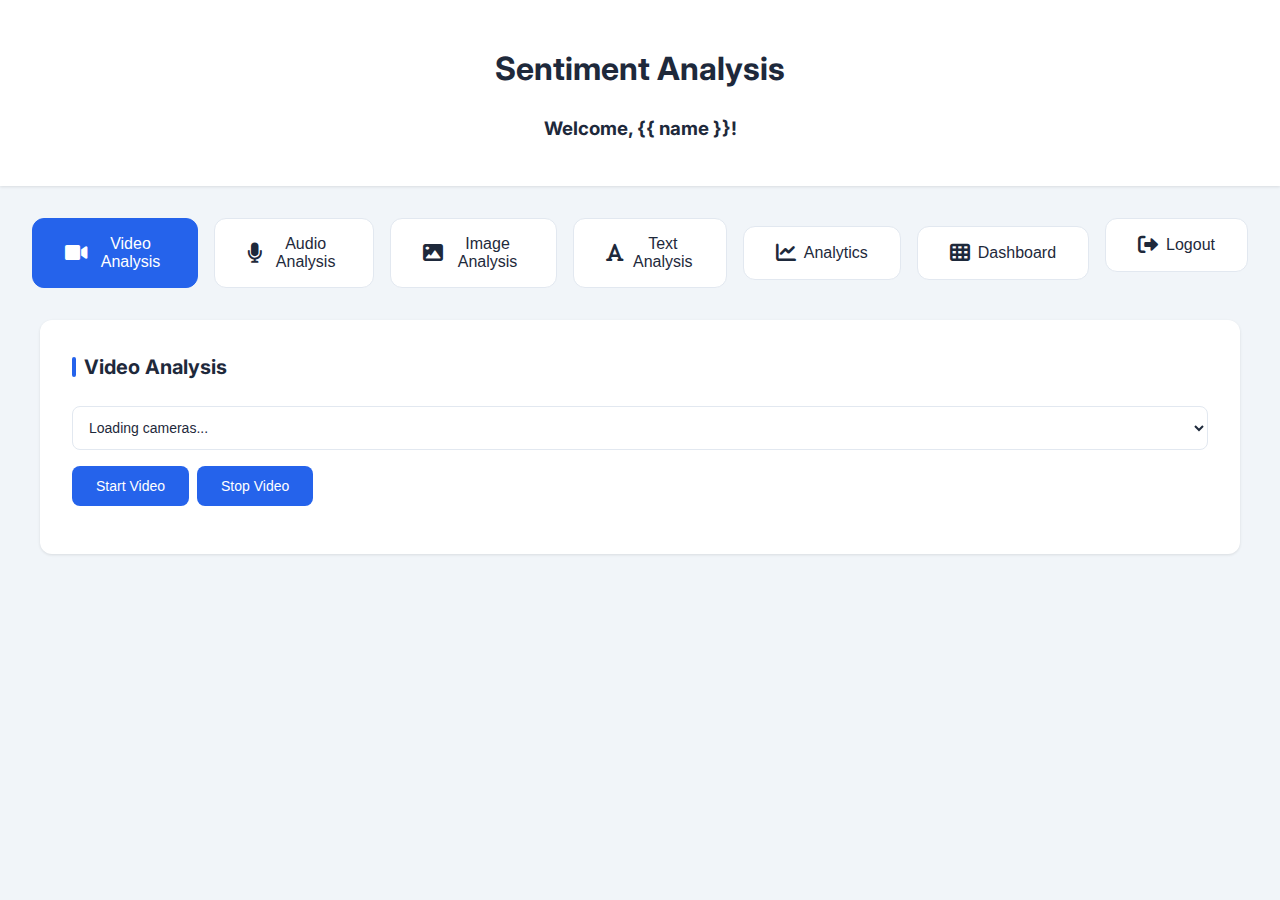
<file: app/templates/index.html>
<!DOCTYPE html>
<html>
<head>
    <title>Emotion Analysis Dashboard</title>
    <link href="https://fonts.googleapis.com/css2?family=Inter:wght@400;500;600&display=swap" rel="stylesheet">
    <style>
        .text-input-container {
            display: flex;
            flex-direction: column;
            align-items: flex-start;
        }
        #textInput {
            width: 100%;
            margin-bottom: 10px;
            padding: 10px;
            resize: vertical;
        }
        button {
            padding: 10px 20px;
            cursor: pointer;
            align-self: center;
        }

        :root {
            --primary-color: #2563eb;
            --success-color: #16a34a;
            --error-color: #dc2626;
            --background-color: #f1f5f9;
            --card-background: #ffffff;
            --text-primary: #1e293b;
            --text-secondary: #64748b;
            --border-color: #e2e8f0;
            --hover-color: #1d4ed8;
        }

        body {
            font-family: 'Inter', sans-serif;
            margin: 0;
            padding: 0;
            background-color: var(--background-color);
            color: var(--text-primary);
            line-height: 1.5;
        }

        .header {
            background: var(--card-background);
            padding: 1.5rem;
            box-shadow: 0 1px 3px rgba(0,0,0,0.1);
            text-align: center;
            margin-bottom: 2rem;
        }

        .analysis-buttons {
            display: flex;
            justify-content: center;
            gap: 1rem;
            margin-bottom: 2rem;
            padding: 0 2rem;
        }

        .analysis-button {
            background: var(--card-background);
            border: 1px solid var(--border-color);
            padding: 1rem 2rem;
            border-radius: 12px;
            cursor: pointer;
            transition: all 0.2s;
            font-size: 1rem;
            font-weight: 500;
            color: var(--text-primary);
            display: flex;
            align-items: center;
            gap: 0.5rem;
        }

        .analysis-button:hover {
            transform: translateY(-2px);
            border-color: var(--primary-color);
            color: var(--primary-color);
        }

        .analysis-button.active {
            background: var(--primary-color);
            color: white;
            border-color: var(--primary-color);
        }

        .analysis-button i {
            font-size: 1.25rem;
        }

        .container {
            max-width: 1200px;
            margin: 0 auto;
            padding: 0 2rem;
        }

        .section {
            display: none;
            background: var(--card-background);
            border-radius: 12px;
            padding: 2rem;
            box-shadow: 0 1px 3px rgba(0,0,0,0.1);
            margin-bottom: 2rem;
            animation: fadeIn 0.3s ease-in-out;
        }

        .section.active {
            display: block;
        }

        @keyframes fadeIn {
            from { opacity: 0; transform: translateY(10px); }
            to { opacity: 1; transform: translateY(0); }
        }

        h2 {
            margin: 0 0 1.5rem 0;
            font-size: 1.25rem;
            color: var(--text-primary);
            display: flex;
            align-items: center;
            gap: 0.5rem;
        }

        h2::before {
            content: '';
            display: inline-block;
            width: 4px;
            height: 1.25rem;
            background: var(--primary-color);
            border-radius: 2px;
        }

        select, input[type="file"] {
            width: 100%;
            padding: 0.75rem;
            border: 1px solid var(--border-color);
            border-radius: 8px;
            margin-bottom: 1rem;
            font-size: 0.875rem;
            color: var(--text-primary);
            background: var(--card-background);
        }

        select:focus, input[type="file"]:focus {
            outline: 2px solid var(--primary-color);
            outline-offset: 2px;
        }

        button {
            background: var(--primary-color);
            color: white;
            border: none;
            padding: 0.75rem 1.5rem;
            border-radius: 8px;
            font-weight: 500;
            cursor: pointer;
            transition: background-color 0.2s;
            font-size: 0.875rem;
        }

        button:hover {
            background: var(--hover-color);
        }

        button:disabled {
            background: var(--text-secondary);
            cursor: not-allowed;
        }

        #videoFeed {
            width: 100%;
            border-radius: 8px;
            margin-top: 1rem;
            background: var(--background-color);
        }

        .emotion-card {
            background: var(--card-background);
            border-radius: 8px;
            padding: 1.5rem;
            margin-top: 1rem;
            border: 1px solid var(--border-color);
        }

        .dominant-emotion {
            margin-bottom: 1.5rem;
            padding-bottom: 1rem;
            border-bottom: 1px solid var(--border-color);
        }

        .emotion-bar-container {
            margin: 0.75rem 0;
        }

        .emotion-label {
            display: flex;
            justify-content: space-between;
            margin-bottom: 0.5rem;
            font-size: 0.875rem;
            color: var(--text-secondary);
        }

        .emotion-bar {
            height: 8px;
            background: var(--background-color);
            border-radius: 4px;
            overflow: hidden;
        }

        .emotion-bar-fill {
            background: var(--primary-color);
            height: 100%;
            transition: width 0.3s ease;
            border-radius: 4px;
        }

        .error-message {
            background: #fef2f2;
            border: 1px solid #fee2e2;
            color: var(--error-color);
            padding: 1rem;
            border-radius: 8px;
            margin-top: 1rem;
            font-size: 0.875rem;
        }

        .error-message ul {
            margin: 0.5rem 0 0 0;
            padding-left: 1.5rem;
        }

        .button-group {
            display: flex;
            gap: 0.5rem;
            margin-bottom: 1rem;
        }

        .results-container {
            margin-top: 1rem;
            background: var(--background-color);
            border-radius: 8px;
            padding: 1rem;
        }

        @media (max-width: 768px) {
            .container {
                grid-template-columns: 1fr;
                padding: 1rem;
            }

            .section {
                padding: 1rem;
            }

            .button-group {
                flex-direction: column;
            }

            button {
                width: 100%;
            }
        }

        .recording-indicator {
            margin-top: 1rem;
            padding: 0.5rem 1rem;
            background: #fee2e2;
            border-radius: 8px;
            display: flex;
            align-items: center;
            gap: 0.5rem;
            color: #dc2626;
            font-weight: 500;
        }

        .recording-dot {
            width: 10px;
            height: 10px;
            background: #dc2626;
            border-radius: 50%;
            animation: pulse 1s infinite;
        }

        @keyframes pulse {
            0% { opacity: 1; }
            50% { opacity: 0.5; }
            100% { opacity: 1; }
        }

        .control-button,
        .file-upload label.control-button {
            width: 160px;
            height: 45px;
            padding: 0;
            display: flex;
            align-items: center;
            justify-content: center;
            background: var(--primary-color);
            color: white;
            border: none;
            border-radius: 8px;
            font-weight: 500;
            cursor: pointer;
            transition: all 0.2s;
            font-size: 0.875rem;
            text-align: center;
            margin: 0;
        }

        .control-button:hover,
        .file-upload label.control-button:hover {
            background: var(--hover-color);
            transform: translateY(-1px);
        }

        .control-button.recording {
            background: var(--error-color);
        }

        .file-input {
            display: none;
        }

        .file-upload {
            display: flex;
            align-items: center;
        }

        .file-name {
            color: var(--text-secondary);
            font-size: 0.875rem;
            margin-left: 0.5rem;
        }

        .audio-controls {
            display: flex;
            gap: 1rem;
            align-items: center;
            margin-bottom: 1rem;
        }

        .loading {
            padding: 1rem;
            text-align: center;
            color: var(--text-secondary);
        }

        .error-message {
            padding: 1rem;
            color: var(--error-color);
            background-color: #fee2e2;
            border-radius: 8px;
            margin: 1rem 0;

        
        }
    </style>
    <link rel="stylesheet" href="https://cdnjs.cloudflare.com/ajax/libs/font-awesome/6.0.0/css/all.min.css">
</head>
<body>
    <div class="header">
        <h1>Sentiment Analysis</h1>
        <h3 class="h4">Welcome, {{ name }}!</h3>
    </div>

    <div class="analysis-buttons">
        <button class="analysis-button" onclick="showSection('video-section')">
            <i class="fas fa-video"></i>
            Video Analysis
        </button>
        <button class="analysis-button" onclick="showSection('audio-section')">
            <i class="fas fa-microphone"></i>
            Audio Analysis
        </button>
        <button class="analysis-button" onclick="showSection('image-section')">
            <i class="fas fa-image"></i>
            Image Analysis
        </button>
        <button class="analysis-button" onclick="showSection('text-section')">
            <i class="fas fa-font"></i>
            Text Analysis
        </button>
        <button class="analysis-button" onclick="window.location.href='/analytics';">
            <i class="fas fa-chart-line"></i>
            Analytics
        </button>        
        <button class="analysis-button" onclick="window.location.href='/dashboard';">
            <i class="fas fa-th"></i>
            Dashboard
        </button>        
        <form action="/logout" method="POST">
            <button type="submit" class="analysis-button">
                <i class="fas fa-sign-out-alt"></i>
                Logout
            </button>
        </form>
        
    </div>

    <div class="container">
        <!-- Video Analysis Section -->
        <div id="video-section" class="section">
            <h2>Video Analysis</h2>
            <select id="cameraSelect">
                <option value="">Loading cameras...</option>
            </select>
            <div class="button-group">
                <button onclick="startVideo(); toggleRecording()">Start Video</button>
                <button onclick="stopVideo(); toggleRecording()">Stop Video</button>
            </div>
            
            <img id="videoFeed" style="display: none;">
        </div>

        <!-- Audio Analysis Section -->
        <div id="audio-section" class="section">
            <h2>Audio Analysis</h2>
            <select id="microphoneSelect">
                <option value="">Loading microphones...</option>
            </select>
            <div class="audio-controls">
                <button id="recordingButton" class="control-button">Start Recording</button>
                <div class="file-upload">
                    <input type="file" id="audioFileInput" accept="audio/*" class="file-input">
                    <label for="audioFileInput" class="control-button">Choose Audio File</label>
                    <span id="fileName" class="file-name"></span>
                </div>
            </div>
            <div id="recordingStatus" style="display: none;">
                <div class="recording-indicator">
                    <span class="recording-dot"></span>
                    Recording: <span id="recordingTimer">00:00</span>
                </div>
            </div>
            <div id="audioResults" class="results-container"></div>
        </div>

        <!-- Image Analysis Section -->
        <div id="image-section" class="section">
            <h2>Image Analysis</h2>
            <input type="file" id="imageInput" accept="image/*">
            <button onclick="analyzeImage()">Analyze Image</button>
            <div id="imageResults" class="results-container">
                <div id="emotionCards"></div>
            </div>
        </div>

        <!-- Text Analysis Section -->
        <div id="text-section" class="section">
            <h2>Text Analysis</h2>
            <div class="text-input-container">
                <textarea id="textInput" rows="6" placeholder="Enter text for analysis..."></textarea>
                <button onclick="analyzeText()">Analyze Text</button>
            </div>
            <div id="textResults" class="results-container">
                <div id="textEmotionCards"></div>
            </div>
        </div>

    <script>
        function showSection(sectionId) {
            // Hide all sections
            document.querySelectorAll('.section').forEach(section => {
                section.classList.remove('active');
            });
            
            // Remove active class from all buttons
            document.querySelectorAll('.analysis-button').forEach(button => {
                button.classList.remove('active');
            });
            
            // Show selected section
            document.getElementById(sectionId).classList.add('active');
            
            // Add active class to clicked button
            const button = Array.from(document.querySelectorAll('.analysis-button'))
                .find(btn => btn.textContent.toLowerCase().includes(sectionId.split('-')[0]));
            if (button) button.classList.add('active');
        }

        // Show video section by default
        document.addEventListener('DOMContentLoaded', () => {
            showSection('video-section');
        });
    </script>

    <!-- Keep your existing JavaScript -->
    <script>
        // Your existing JavaScript code here
    </script>

    <!-- Add this right before the closing </body> tag -->
    <script>
        // Device loading functions
        async function loadDevices() {
            try {
                const devices = await navigator.mediaDevices.enumerateDevices();
                
                // Load cameras
                const cameras = devices.filter(device => device.kind === 'videoinput');
                const cameraSelect = document.getElementById('cameraSelect');
                cameraSelect.innerHTML = cameras.length 
                    ? cameras.map((camera, idx) => 
                        `<option value="${idx}">${camera.label || `Camera ${idx + 1}`}</option>`).join('')
                    : '<option value="">No cameras found</option>';

                // Load microphones
                const microphones = devices.filter(device => device.kind === 'audioinput');
                const micSelect = document.getElementById('microphoneSelect');
                micSelect.innerHTML = microphones.length
                    ? microphones.map((mic, idx) => 
                        `<option value="${idx}">${mic.label || `Microphone ${idx + 1}`}</option>`).join('')
                    : '<option value="">No microphones found</option>';
            } catch (error) {
                console.error('Error loading devices:', error);
            }
        }

        // Request permissions and load devices
        async function initialize() {
            try {
                // Request camera and microphone permissions
                await navigator.mediaDevices.getUserMedia({ video: true, audio: true });
                await loadDevices();
            } catch (error) {
                console.error('Error initializing:', error);
            }
        }

        // Video functions
        async function startVideo() {
            const cameraId = document.getElementById('cameraSelect').value;
            const videoFeed = document.getElementById('videoFeed');
            
            try {
                const response = await fetch('/start_video', {
                    method: 'POST',
                    headers: {
                        'Content-Type': 'application/json',
                    },
                    body: JSON.stringify({ camera_id: cameraId })
                });
                
                const data = await response.json();
                if (data.stream_url) {
                    videoFeed.src = data.stream_url;
                    videoFeed.style.display = 'block';
                }
            } catch (error) {
                console.error('Error starting video:', error);
            }
        }

        function stopVideo() {
            const videoFeed = document.getElementById('videoFeed');
            videoFeed.src = '';
            videoFeed.style.display = 'none';
            
            fetch('/stop_video', { method: 'POST' })
                .catch(error => console.error('Error stopping video:', error));
        }

        // Image analysis functions
        function analyzeImage() {
            const fileInput = document.getElementById('imageInput');
            const file = fileInput.files[0];
            if (!file) {
                alert('Please select an image file');
                return;
            }

            const formData = new FormData();
            formData.append('image', file);

            fetch('/analyze_image', {
                method: 'POST',
                body: formData
            })
            .then(response => response.json())
            .then(data => {
                const emotionCards = document.getElementById('emotionCards');
                if (data.results && data.results.length > 0) {
                    emotionCards.innerHTML = data.results.map(result => `
                        <div class="emotion-card">
                            <div class="dominant-emotion">
                                <h4>Primary Emotion</h4>
                                <div class="emotion-bar-container">
                                    <div class="emotion-label">
                                        <span>${result.dominant_emotion.name}</span>
                                        <span>${result.dominant_emotion.confidence}%</span>
                                    </div>
                                    <div class="emotion-bar">
                                        <div class="emotion-bar-fill" style="width: ${result.dominant_emotion.confidence}%"></div>
                                    </div>
                                </div>
                            </div>
                            ${result.other_emotions.length ? `
                                <div class="other-emotions">
                                    <h4>Other Emotions</h4>
                                    ${result.other_emotions.map(emotion => `
                                        <div class="emotion-bar-container">
                                            <div class="emotion-label">
                                                <span>${emotion.name}</span>
                                                <span>${emotion.confidence}%</span>
                                            </div>
                                            <div class="emotion-bar">
                                                <div class="emotion-bar-fill" style="width: ${emotion.confidence}%"></div>
                                            </div>
                                        </div>
                                    `).join('')}
                                </div>
                            ` : ''}
                        </div>
                    `).join('');
                } else {
                    emotionCards.innerHTML = `
                        <div class="error-message">
                            <p>${data.message || 'No emotions detected'}</p>
                            ${data.suggestions ? `
                                <ul>
                                    ${data.suggestions.map(suggestion => `<li>${suggestion}</li>`).join('')}
                                </ul>
                            ` : ''}
                        </div>
                    `;
                }
            })
            .catch(error => {
                console.error('Error:', error);
                document.getElementById('emotionCards').innerHTML = 
                    '<div class="error-message">Error analyzing image</div>';
            });
        }

        // Add these variables at the top of your script section
        let mediaRecorder = null;
        let videoChunks = [];
        let recordingTimer = null;
        let recordingStartTime = null;
        let isRecording = false;

        async function toggleRecording() {
            const recordButton = document.getElementById('recordingButton');
            
            if (!isRecording) {
                // Start Recording
                try {
                    const stream = await navigator.mediaDevices.getUserMedia({
                        video: true,
                        audio: true,
                    });
                    console.log("a"); 
                    mediaRecorder = new MediaRecorder(stream);
                    videoChunks = [];
                    console.log("b"); 
                    mediaRecorder.ondataavailable = (event) => {
                        if (event.data.size > 0) {
                            videoChunks.push(event.data);
                        }
                    };
                    console.log("c"); 
                    mediaRecorder.start(1000);

                    // Start the timer
                    recordingStartTime = Date.now();
                    const timerDisplay = document.getElementById('recordingTimer');
                    const recordingStatus = document.getElementById('recordingStatus');
                    
                    recordingStatus.style.display = 'block';
                    recordingTimer = setInterval(() => {
                        const elapsed = Date.now() - recordingStartTime;
                        const seconds = Math.floor((elapsed / 1000) % 60).toString().padStart(2, '0');
                        const minutes = Math.floor((elapsed / 1000 / 60)).toString().padStart(2, '0');
                        timerDisplay.textContent = `${minutes}:${seconds}`;
                    }, 1000);

                    // Update UI
                    recordButton.textContent = 'Stop Recording';
                    recordButton.classList.add('recording');
                    isRecording = true;

                } catch (error) {
                    console.error('Detailed recording error:', error);
                    alert('Error starting recording: ' + error.message);
                }
            } else {
                // Stop Recording
                try {
                    mediaRecorder.stop();
                    
                    // Stop the timer
                    if (recordingTimer) {
                        clearInterval(recordingTimer);
                        recordingTimer = null;
                    }
                    
                    // Hide recording status
                    document.getElementById('recordingStatus').style.display = 'none';

                    // Process the recording
                    await new Promise(resolve => {
                        mediaRecorder.onstop = async () => {
                            const videoBlob = new Blob(videoChunks, { type: 'video/mp4' });
                            const formData = new FormData();
                            formData.append('video', videoBlob, 'recorded_video.mp4');
                            
                            try {
                                const response = await fetch('/upload_video', {
                                    method: 'POST',
                                    body: formData
                                });

                                const data = await response.json();
                                if (data.status === 'success') {
                                    alert('Video uploaded successfully!');
                                } else {
                                    alert('Error uploading video: ' + data.error);
                                }

                            } catch (error) {
                                console.error('Error uploading video:', error);
                                alert('Error uploading video');
                            }
                            
                            resolve();
                        };
                    });

                    // Clean up
                    mediaRecorder.stream.getTracks().forEach(track => track.stop());
                    mediaRecorder = null;
                    videoChunks = [];

                    // Update UI
                    recordButton.textContent = 'Start Recording';
                    recordButton.classList.remove('recording');
                    isRecording = false;

                } catch (error) {
                    console.error('Error stopping recording:', error);
                    alert('Error stopping recording.');
                }
            }
        }


        // Add event listener to the button
        document.getElementById('recordingButton').addEventListener('click', toggleRecording);

        // Initialize when page loads
        document.addEventListener('DOMContentLoaded', initialize);

        // Add this after your existing toggleRecording function
        document.getElementById('audioFileInput').addEventListener('change', async function(event) {
            const file = event.target.files[0];
            const fileNameDisplay = document.getElementById('fileName');
            const audioResults = document.getElementById('audioResults');
            
            if (file) {
                try {
                    // Clear previous results
                    while (audioResults.firstChild) {
                        audioResults.removeChild(audioResults.firstChild);
                    }
                    
                    fileNameDisplay.textContent = file.name;
                    
                    const formData = new FormData();
                    formData.append('audio', file);
                    
                    // Show loading state
                    audioResults.innerHTML = '<div class="loading">Analyzing audio...</div>';
                    
                    const response = await fetch('/analyze_audio_file', {
                        method: 'POST',
                        body: formData
                    });
                    
                    // Clear loading state
                    audioResults.innerHTML = '';
                    
                    const data = await response.json();
                    
                    if (data.error) {
                        audioResults.innerHTML = `
                            <div class="error-message">
                                ${data.error}
                            </div>
                        `;
                        return;
                    }
                    
                    if (data.dominant_emotion && data.all_emotions) {
                        audioResults.innerHTML = `
                            <div class="emotion-card">
                                <div class="analysis-info">
                                    <span class="file-badge">Uploaded File: ${file.name}</span>
                                    <span class="timestamp">Analyzed at: ${new Date().toLocaleTimeString()}</span>
                                </div>
                                <div class="dominant-emotion">
                                    <h4>Primary Emotion</h4>
                                    <div class="emotion-bar-container">
                                        <div class="emotion-label">
                                            <span>${data.dominant_emotion.emotion}</span>
                                            <span>${data.dominant_emotion.confidence}%</span>
                                        </div>
                                        <div class="emotion-bar">
                                            <div class="emotion-bar-fill" style="width: ${data.dominant_emotion.confidence}%"></div>
                                        </div>
                                    </div>
                                </div>
                                <div class="other-emotions">
                                    <h4>Other Emotions</h4>
                                    ${Object.entries(data.all_emotions)
                                        .filter(([emotion, confidence]) => 
                                            emotion !== data.dominant_emotion.emotion && confidence > 10)
                                        .sort((a, b) => b[1] - a[1])
                                        .map(([emotion, confidence]) => `
                                            <div class="emotion-bar-container">
                                                <div class="emotion-label">
                                                    <span>${emotion}</span>
                                                    <span>${confidence.toFixed(1)}%</span>
                                                </div>
                                                <div class="emotion-bar">
                                                    <div class="emotion-bar-fill" style="width: ${confidence}%"></div>
                                                </div>
                                            </div>
                                        `).join('')}
                                </div>
                            </div>
                        `;
                    } else {
                        audioResults.innerHTML = `
                            <div class="error-message">
                                No emotion detected in the uploaded file
                            </div>
                        `;
                    }
                } catch (error) {
                    console.error('Error analyzing audio file:', error);
                    audioResults.innerHTML = `
                        <div class="error-message">
                            Error analyzing audio file: ${error.message}
                        </div>
                    `;
                } finally {
                    // Reset file input and filename display
                    event.target.value = '';
                    fileNameDisplay.textContent = '';
                }
            }
        });
    </script>
</body>
</html>
</file>
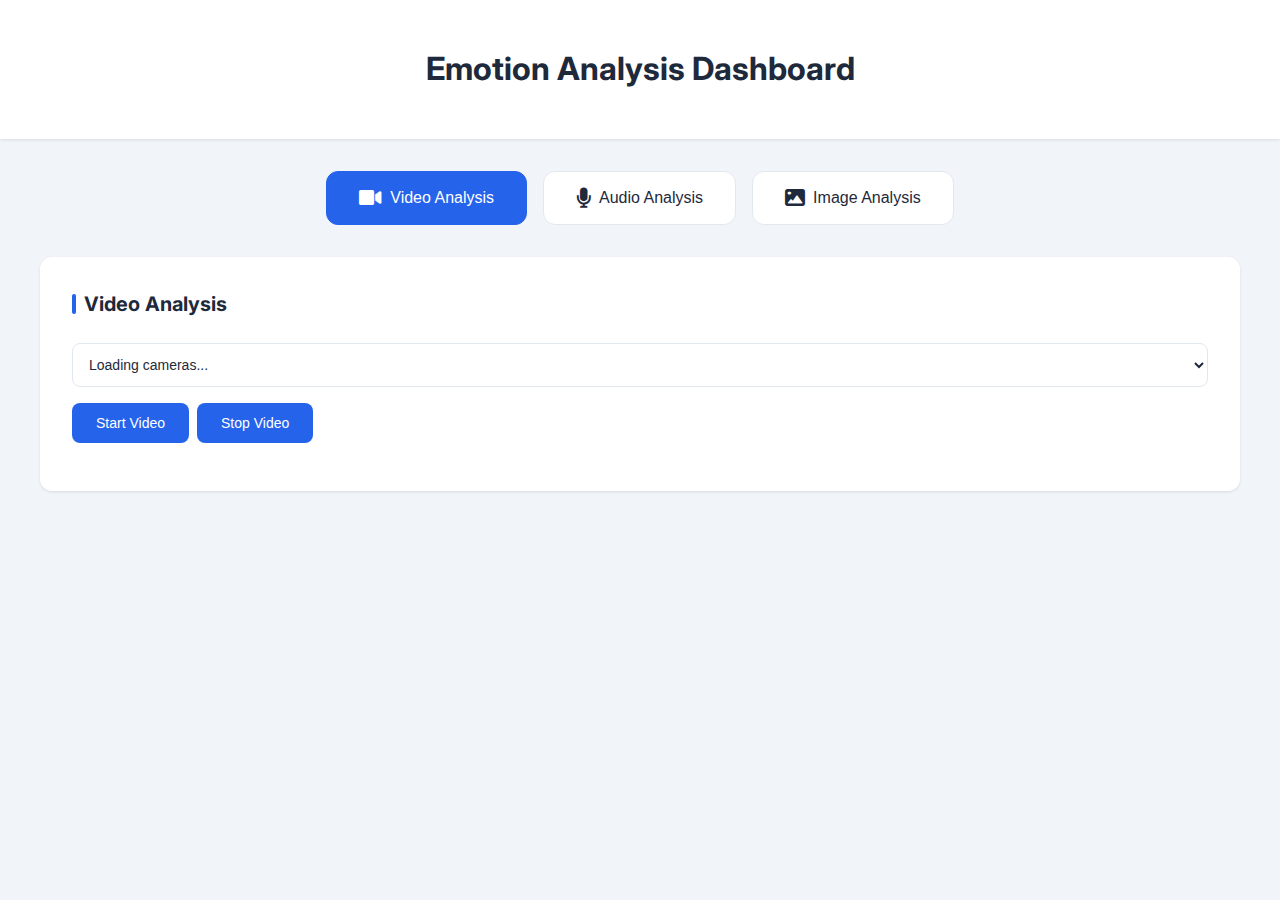
<file: seb_app/templates/index.html>
<!DOCTYPE html>
<html>
<head>
    <title>Emotion Analysis Dashboard</title>
    <link href="https://fonts.googleapis.com/css2?family=Inter:wght@400;500;600&display=swap" rel="stylesheet">
    <style>
        :root {
            --primary-color: #2563eb;
            --success-color: #16a34a;
            --error-color: #dc2626;
            --background-color: #f1f5f9;
            --card-background: #ffffff;
            --text-primary: #1e293b;
            --text-secondary: #64748b;
            --border-color: #e2e8f0;
            --hover-color: #1d4ed8;
        }

        body {
            font-family: 'Inter', sans-serif;
            margin: 0;
            padding: 0;
            background-color: var(--background-color);
            color: var(--text-primary);
            line-height: 1.5;
        }

        .header {
            background: var(--card-background);
            padding: 1.5rem;
            box-shadow: 0 1px 3px rgba(0,0,0,0.1);
            text-align: center;
            margin-bottom: 2rem;
        }

        .analysis-buttons {
            display: flex;
            justify-content: center;
            gap: 1rem;
            margin-bottom: 2rem;
            padding: 0 2rem;
        }

        .analysis-button {
            background: var(--card-background);
            border: 1px solid var(--border-color);
            padding: 1rem 2rem;
            border-radius: 12px;
            cursor: pointer;
            transition: all 0.2s;
            font-size: 1rem;
            font-weight: 500;
            color: var(--text-primary);
            display: flex;
            align-items: center;
            gap: 0.5rem;
        }

        .analysis-button:hover {
            transform: translateY(-2px);
            border-color: var(--primary-color);
            color: var(--primary-color);
        }

        .analysis-button.active {
            background: var(--primary-color);
            color: white;
            border-color: var(--primary-color);
        }

        .analysis-button i {
            font-size: 1.25rem;
        }

        .container {
            max-width: 1200px;
            margin: 0 auto;
            padding: 0 2rem;
        }

        .section {
            display: none;
            background: var(--card-background);
            border-radius: 12px;
            padding: 2rem;
            box-shadow: 0 1px 3px rgba(0,0,0,0.1);
            margin-bottom: 2rem;
            animation: fadeIn 0.3s ease-in-out;
        }

        .section.active {
            display: block;
        }

        @keyframes fadeIn {
            from { opacity: 0; transform: translateY(10px); }
            to { opacity: 1; transform: translateY(0); }
        }

        h2 {
            margin: 0 0 1.5rem 0;
            font-size: 1.25rem;
            color: var(--text-primary);
            display: flex;
            align-items: center;
            gap: 0.5rem;
        }

        h2::before {
            content: '';
            display: inline-block;
            width: 4px;
            height: 1.25rem;
            background: var(--primary-color);
            border-radius: 2px;
        }

        select, input[type="file"] {
            width: 100%;
            padding: 0.75rem;
            border: 1px solid var(--border-color);
            border-radius: 8px;
            margin-bottom: 1rem;
            font-size: 0.875rem;
            color: var(--text-primary);
            background: var(--card-background);
        }

        select:focus, input[type="file"]:focus {
            outline: 2px solid var(--primary-color);
            outline-offset: 2px;
        }

        button {
            background: var(--primary-color);
            color: white;
            border: none;
            padding: 0.75rem 1.5rem;
            border-radius: 8px;
            font-weight: 500;
            cursor: pointer;
            transition: background-color 0.2s;
            font-size: 0.875rem;
        }

        button:hover {
            background: var(--hover-color);
        }

        button:disabled {
            background: var(--text-secondary);
            cursor: not-allowed;
        }

        #videoFeed {
            width: 100%;
            border-radius: 8px;
            margin-top: 1rem;
            background: var(--background-color);
        }

        .emotion-card {
            background: var(--card-background);
            border-radius: 8px;
            padding: 1.5rem;
            margin-top: 1rem;
            border: 1px solid var(--border-color);
        }

        .dominant-emotion {
            margin-bottom: 1.5rem;
            padding-bottom: 1rem;
            border-bottom: 1px solid var(--border-color);
        }

        .emotion-bar-container {
            margin: 0.75rem 0;
        }

        .emotion-label {
            display: flex;
            justify-content: space-between;
            margin-bottom: 0.5rem;
            font-size: 0.875rem;
            color: var(--text-secondary);
        }

        .emotion-bar {
            height: 8px;
            background: var(--background-color);
            border-radius: 4px;
            overflow: hidden;
        }

        .emotion-bar-fill {
            background: var(--primary-color);
            height: 100%;
            transition: width 0.3s ease;
            border-radius: 4px;
        }

        .error-message {
            background: #fef2f2;
            border: 1px solid #fee2e2;
            color: var(--error-color);
            padding: 1rem;
            border-radius: 8px;
            margin-top: 1rem;
            font-size: 0.875rem;
        }

        .error-message ul {
            margin: 0.5rem 0 0 0;
            padding-left: 1.5rem;
        }

        .button-group {
            display: flex;
            gap: 0.5rem;
            margin-bottom: 1rem;
        }

        .results-container {
            margin-top: 1rem;
            background: var(--background-color);
            border-radius: 8px;
            padding: 1rem;
        }

        @media (max-width: 768px) {
            .container {
                grid-template-columns: 1fr;
                padding: 1rem;
            }

            .section {
                padding: 1rem;
            }

            .button-group {
                flex-direction: column;
            }

            button {
                width: 100%;
            }
        }

        .recording-indicator {
            margin-top: 1rem;
            padding: 0.5rem 1rem;
            background: #fee2e2;
            border-radius: 8px;
            display: flex;
            align-items: center;
            gap: 0.5rem;
            color: #dc2626;
            font-weight: 500;
        }

        .recording-dot {
            width: 10px;
            height: 10px;
            background: #dc2626;
            border-radius: 50%;
            animation: pulse 1s infinite;
        }

        @keyframes pulse {
            0% { opacity: 1; }
            50% { opacity: 0.5; }
            100% { opacity: 1; }
        }

        .control-button,
        .file-upload label.control-button {
            width: 160px;
            height: 45px;
            padding: 0;
            display: flex;
            align-items: center;
            justify-content: center;
            background: var(--primary-color);
            color: white;
            border: none;
            border-radius: 8px;
            font-weight: 500;
            cursor: pointer;
            transition: all 0.2s;
            font-size: 0.875rem;
            text-align: center;
            margin: 0;
        }

        .control-button:hover,
        .file-upload label.control-button:hover {
            background: var(--hover-color);
            transform: translateY(-1px);
        }

        .control-button.recording {
            background: var(--error-color);
        }

        .file-input {
            display: none;
        }

        .file-upload {
            display: flex;
            align-items: center;
        }

        .file-name {
            color: var(--text-secondary);
            font-size: 0.875rem;
            margin-left: 0.5rem;
        }

        .audio-controls {
            display: flex;
            gap: 1rem;
            align-items: center;
            margin-bottom: 1rem;
        }

        .loading {
            padding: 1rem;
            text-align: center;
            color: var(--text-secondary);
        }

        .error-message {
            padding: 1rem;
            color: var(--error-color);
            background-color: #fee2e2;
            border-radius: 8px;
            margin: 1rem 0;
        }
    </style>
    <link rel="stylesheet" href="https://cdnjs.cloudflare.com/ajax/libs/font-awesome/6.0.0/css/all.min.css">
</head>
<body>
    <div class="header">
        <h1>Emotion Analysis Dashboard</h1>
    </div>

    <div class="analysis-buttons">
        <button class="analysis-button" onclick="showSection('video-section')">
            <i class="fas fa-video"></i>
            Video Analysis
        </button>
        <button class="analysis-button" onclick="showSection('audio-section')">
            <i class="fas fa-microphone"></i>
            Audio Analysis
        </button>
        <button class="analysis-button" onclick="showSection('image-section')">
            <i class="fas fa-image"></i>
            Image Analysis
        </button>
    </div>

    <div class="container">
        <!-- Video Analysis Section -->
        <div id="video-section" class="section">
            <h2>Video Analysis</h2>
            <select id="cameraSelect">
                <option value="">Loading cameras...</option>
            </select>
            <div class="button-group">
                <button onclick="startVideo()">Start Video</button>
                <button onclick="stopVideo()">Stop Video</button>
            </div>
            <img id="videoFeed" style="display: none;">
        </div>

        <!-- Audio Analysis Section -->
        <div id="audio-section" class="section">
            <h2>Audio Analysis</h2>
            <select id="microphoneSelect">
                <option value="">Loading microphones...</option>
            </select>
            <div class="audio-controls">
                <button id="recordingButton" class="control-button">Start Recording</button>
                <div class="file-upload">
                    <input type="file" id="audioFileInput" accept="audio/*" class="file-input">
                    <label for="audioFileInput" class="control-button">Choose Audio File</label>
                    <span id="fileName" class="file-name"></span>
                </div>
            </div>
            <div id="recordingStatus" style="display: none;">
                <div class="recording-indicator">
                    <span class="recording-dot"></span>
                    Recording: <span id="recordingTimer">00:00</span>
                </div>
            </div>
            <div id="audioResults" class="results-container"></div>
        </div>

        <!-- Image Analysis Section -->
        <div id="image-section" class="section">
            <h2>Image Analysis</h2>
            <input type="file" id="imageInput" accept="image/*">
            <button onclick="analyzeImage()">Analyze Image</button>
            <div id="imageResults" class="results-container">
                <div id="emotionCards"></div>
            </div>
        </div>
    </div>

    <script>
        function showSection(sectionId) {
            // Hide all sections
            document.querySelectorAll('.section').forEach(section => {
                section.classList.remove('active');
            });
            
            // Remove active class from all buttons
            document.querySelectorAll('.analysis-button').forEach(button => {
                button.classList.remove('active');
            });
            
            // Show selected section
            document.getElementById(sectionId).classList.add('active');
            
            // Add active class to clicked button
            const button = Array.from(document.querySelectorAll('.analysis-button'))
                .find(btn => btn.textContent.toLowerCase().includes(sectionId.split('-')[0]));
            if (button) button.classList.add('active');
        }

        // Show video section by default
        document.addEventListener('DOMContentLoaded', () => {
            showSection('video-section');
        });
    </script>

    <!-- Keep your existing JavaScript -->
    <script>
        // Your existing JavaScript code here
    </script>

    <!-- Add this right before the closing </body> tag -->
    <script>
        // Device loading functions
        async function loadDevices() {
            try {
                const devices = await navigator.mediaDevices.enumerateDevices();
                
                // Load cameras
                const cameras = devices.filter(device => device.kind === 'videoinput');
                const cameraSelect = document.getElementById('cameraSelect');
                cameraSelect.innerHTML = cameras.length 
                    ? cameras.map((camera, idx) => 
                        `<option value="${idx}">${camera.label || `Camera ${idx + 1}`}</option>`).join('')
                    : '<option value="">No cameras found</option>';

                // Load microphones
                const microphones = devices.filter(device => device.kind === 'audioinput');
                const micSelect = document.getElementById('microphoneSelect');
                micSelect.innerHTML = microphones.length
                    ? microphones.map((mic, idx) => 
                        `<option value="${idx}">${mic.label || `Microphone ${idx + 1}`}</option>`).join('')
                    : '<option value="">No microphones found</option>';
            } catch (error) {
                console.error('Error loading devices:', error);
            }
        }

        // Request permissions and load devices
        async function initialize() {
            try {
                // Request camera and microphone permissions
                await navigator.mediaDevices.getUserMedia({ video: true, audio: true });
                await loadDevices();
            } catch (error) {
                console.error('Error initializing:', error);
            }
        }

        // Video functions
        async function startVideo() {
            const cameraId = document.getElementById('cameraSelect').value;
            const videoFeed = document.getElementById('videoFeed');
            
            try {
                const response = await fetch('/start_video', {
                    method: 'POST',
                    headers: {
                        'Content-Type': 'application/json',
                    },
                    body: JSON.stringify({ camera_id: cameraId })
                });
                
                const data = await response.json();
                if (data.stream_url) {
                    videoFeed.src = data.stream_url;
                    videoFeed.style.display = 'block';
                }
            } catch (error) {
                console.error('Error starting video:', error);
            }
        }

        function stopVideo() {
            const videoFeed = document.getElementById('videoFeed');
            videoFeed.src = '';
            videoFeed.style.display = 'none';
            
            fetch('/stop_video', { method: 'POST' })
                .catch(error => console.error('Error stopping video:', error));
        }

        // Image analysis functions
        function analyzeImage() {
            const fileInput = document.getElementById('imageInput');
            const file = fileInput.files[0];
            if (!file) {
                alert('Please select an image file');
                return;
            }

            const formData = new FormData();
            formData.append('image', file);

            fetch('/analyze_image', {
                method: 'POST',
                body: formData
            })
            .then(response => response.json())
            .then(data => {
                const emotionCards = document.getElementById('emotionCards');
                if (data.results && data.results.length > 0) {
                    emotionCards.innerHTML = data.results.map(result => `
                        <div class="emotion-card">
                            <div class="dominant-emotion">
                                <h4>Primary Emotion</h4>
                                <div class="emotion-bar-container">
                                    <div class="emotion-label">
                                        <span>${result.dominant_emotion.name}</span>
                                        <span>${result.dominant_emotion.confidence}%</span>
                                    </div>
                                    <div class="emotion-bar">
                                        <div class="emotion-bar-fill" style="width: ${result.dominant_emotion.confidence}%"></div>
                                    </div>
                                </div>
                            </div>
                            ${result.other_emotions.length ? `
                                <div class="other-emotions">
                                    <h4>Other Emotions</h4>
                                    ${result.other_emotions.map(emotion => `
                                        <div class="emotion-bar-container">
                                            <div class="emotion-label">
                                                <span>${emotion.name}</span>
                                                <span>${emotion.confidence}%</span>
                                            </div>
                                            <div class="emotion-bar">
                                                <div class="emotion-bar-fill" style="width: ${emotion.confidence}%"></div>
                                            </div>
                                        </div>
                                    `).join('')}
                                </div>
                            ` : ''}
                        </div>
                    `).join('');
                } else {
                    emotionCards.innerHTML = `
                        <div class="error-message">
                            <p>${data.message || 'No emotions detected'}</p>
                            ${data.suggestions ? `
                                <ul>
                                    ${data.suggestions.map(suggestion => `<li>${suggestion}</li>`).join('')}
                                </ul>
                            ` : ''}
                        </div>
                    `;
                }
            })
            .catch(error => {
                console.error('Error:', error);
                document.getElementById('emotionCards').innerHTML = 
                    '<div class="error-message">Error analyzing image</div>';
            });
        }

        // Add these variables at the top of your script section
        let mediaRecorder = null;
        let audioChunks = [];
        let recordingTimer = null;
        let recordingStartTime = null;
        let isRecording = false;

        async function toggleRecording() {
            const recordButton = document.getElementById('recordingButton');
            
            if (!isRecording) {
                // Start Recording
                try {
                    const stream = await navigator.mediaDevices.getUserMedia({
                        audio: {
                            echoCancellation: true,
                            noiseSuppression: true,
                            sampleRate: 22050
                        }
                    });
                    
                    // Try different MIME types in order of preference
                    const mimeTypes = [
                        'audio/webm',
                        'audio/webm;codecs=opus',
                        'audio/ogg;codecs=opus',
                        'audio/mp4',
                        'audio/aac',
                        'audio/wav'
                    ];
                    
                    let selectedMimeType = null;
                    
                    // Find the first supported MIME type
                    for (const mimeType of mimeTypes) {
                        if (MediaRecorder.isTypeSupported(mimeType)) {
                            selectedMimeType = mimeType;
                            break;
                        }
                    }
                    
                    if (!selectedMimeType) {
                        throw new Error('No supported MIME type found');
                    }
                    
                    mediaRecorder = new MediaRecorder(stream, {
                        mimeType: selectedMimeType,
                        audioBitsPerSecond: 128000
                    });
                    
                    audioChunks = [];
                    
                    mediaRecorder.ondataavailable = (event) => {
                        if (event.data.size > 0) {
                            audioChunks.push(event.data);
                        }
                    };
                    
                    mediaRecorder.start(1000);
                    
                    // Start the timer
                    recordingStartTime = Date.now();
                    const timerDisplay = document.getElementById('recordingTimer');
                    const recordingStatus = document.getElementById('recordingStatus');
                    
                    recordingStatus.style.display = 'block';
                    recordingTimer = setInterval(() => {
                        const elapsed = Date.now() - recordingStartTime;
                        const seconds = Math.floor((elapsed / 1000) % 60).toString().padStart(2, '0');
                        const minutes = Math.floor((elapsed / 1000 / 60)).toString().padStart(2, '0');
                        timerDisplay.textContent = `${minutes}:${seconds}`;
                    }, 1000);
                    
                    // Update UI
                    recordButton.textContent = 'Stop Recording';
                    recordButton.classList.add('recording');
                    isRecording = true;
                    
                } catch (error) {
                    console.error('Detailed recording error:', error);
                    if (error.name === 'NotAllowedError') {
                        alert('Microphone access was denied. Please allow microphone access in your browser settings.');
                    } else if (error.name === 'NotFoundError') {
                        alert('No microphone found. Please connect a microphone and try again.');
                    } else {
                        alert(`Error starting recording: ${error.message}`);
                    }
                }
            } else {
                // Stop Recording
                try {
                    mediaRecorder.stop();
                    
                    // Stop the timer
                    if (recordingTimer) {
                        clearInterval(recordingTimer);
                        recordingTimer = null;
                    }
                    
                    // Hide recording status
                    document.getElementById('recordingStatus').style.display = 'none';
                    
                    // Process the recording
                    await new Promise(resolve => {
                        mediaRecorder.onstop = async () => {
                            const audioBlob = new Blob(audioChunks, { type: 'audio/wav' });
                            const formData = new FormData();
                            formData.append('audio', audioBlob, 'recorded_audio.wav');
                            
                            try {
                                const response = await fetch('/analyze_audio_file', {
                                    method: 'POST',
                                    body: formData
                                });
                                
                                const data = await response.json();
                                
                                // Display results
                                const audioResults = document.getElementById('audioResults');
                                if (data.dominant_emotion && data.all_emotions) {
                                    audioResults.innerHTML = `
                                        <div class="emotion-card">
                                            <div class="analysis-info">
                                                <span class="file-badge recording-badge">Recorded Audio</span>
                                                <span class="timestamp">Analyzed at: ${new Date().toLocaleTimeString()}</span>
                                            </div>
                                            <div class="dominant-emotion">
                                                <h4>Primary Emotion</h4>
                                                <div class="emotion-bar-container">
                                                    <div class="emotion-label">
                                                        <span>${data.dominant_emotion.emotion}</span>
                                                        <span>${data.dominant_emotion.confidence}%</span>
                                                    </div>
                                                    <div class="emotion-bar">
                                                        <div class="emotion-bar-fill" style="width: ${data.dominant_emotion.confidence}%"></div>
                                                    </div>
                                                </div>
                                            </div>
                                            <div class="other-emotions">
                                                <h4>Other Emotions</h4>
                                                ${Object.entries(data.all_emotions)
                                                    .filter(([emotion, confidence]) => 
                                                        emotion !== data.dominant_emotion.emotion && confidence > 10)
                                                    .sort((a, b) => b[1] - a[1])
                                                    .slice(0, 3)  // Show top 3 other emotions
                                                    .map(([emotion, confidence]) => `
                                                        <div class="emotion-bar-container">
                                                            <div class="emotion-label">
                                                                <span>${emotion}</span>
                                                                <span>${confidence.toFixed(1)}%</span>
                                                            </div>
                                                            <div class="emotion-bar">
                                                                <div class="emotion-bar-fill" style="width: ${confidence}%"></div>
                                                            </div>
                                                        </div>
                                                    `).join('')}
                                            </div>
                                        </div>
                                    `;
                                } else {
                                    audioResults.insertAdjacentHTML('afterbegin', `
                                        <div class="error-message">
                                            No emotion detected in the recording
                                        </div>
                                    `);
                                }
                            } catch (error) {
                                console.error('Error analyzing recording:', error);
                                document.getElementById('audioResults').innerHTML = `
                                    <div class="error-message">
                                        Error analyzing recording
                                    </div>
                                `;
                            }
                            
                            resolve();
                        };
                    });
                    
                    // Clean up
                    mediaRecorder.stream.getTracks().forEach(track => track.stop());
                    mediaRecorder = null;
                    audioChunks = [];
                    
                    // Update UI
                    recordButton.textContent = 'Start Recording';
                    recordButton.classList.remove('recording');
                    isRecording = false;
                    
                } catch (error) {
                    console.error('Error stopping recording:', error);
                    alert('Error stopping recording.');
                }
            }
        }

        // Add event listener to the button
        document.getElementById('recordingButton').addEventListener('click', toggleRecording);

        // Initialize when page loads
        document.addEventListener('DOMContentLoaded', initialize);

        // Add this after your existing toggleRecording function
        document.getElementById('audioFileInput').addEventListener('change', async function(event) {
            const file = event.target.files[0];
            const fileNameDisplay = document.getElementById('fileName');
            const audioResults = document.getElementById('audioResults');
            
            if (file) {
                try {
                    // Clear previous results
                    while (audioResults.firstChild) {
                        audioResults.removeChild(audioResults.firstChild);
                    }
                    
                    fileNameDisplay.textContent = file.name;
                    
                    const formData = new FormData();
                    formData.append('audio', file);
                    
                    // Show loading state
                    audioResults.innerHTML = '<div class="loading">Analyzing audio...</div>';
                    
                    const response = await fetch('/analyze_audio_file', {
                        method: 'POST',
                        body: formData
                    });
                    
                    // Clear loading state
                    audioResults.innerHTML = '';
                    
                    const data = await response.json();
                    
                    if (data.error) {
                        audioResults.innerHTML = `
                            <div class="error-message">
                                ${data.error}
                            </div>
                        `;
                        return;
                    }
                    
                    if (data.dominant_emotion && data.all_emotions) {
                        audioResults.innerHTML = `
                            <div class="emotion-card">
                                <div class="analysis-info">
                                    <span class="file-badge">Uploaded File: ${file.name}</span>
                                    <span class="timestamp">Analyzed at: ${new Date().toLocaleTimeString()}</span>
                                </div>
                                <div class="dominant-emotion">
                                    <h4>Primary Emotion</h4>
                                    <div class="emotion-bar-container">
                                        <div class="emotion-label">
                                            <span>${data.dominant_emotion.emotion}</span>
                                            <span>${data.dominant_emotion.confidence}%</span>
                                        </div>
                                        <div class="emotion-bar">
                                            <div class="emotion-bar-fill" style="width: ${data.dominant_emotion.confidence}%"></div>
                                        </div>
                                    </div>
                                </div>
                                <div class="other-emotions">
                                    <h4>Other Emotions</h4>
                                    ${Object.entries(data.all_emotions)
                                        .filter(([emotion, confidence]) => 
                                            emotion !== data.dominant_emotion.emotion && confidence > 10)
                                        .sort((a, b) => b[1] - a[1])
                                        .map(([emotion, confidence]) => `
                                            <div class="emotion-bar-container">
                                                <div class="emotion-label">
                                                    <span>${emotion}</span>
                                                    <span>${confidence.toFixed(1)}%</span>
                                                </div>
                                                <div class="emotion-bar">
                                                    <div class="emotion-bar-fill" style="width: ${confidence}%"></div>
                                                </div>
                                            </div>
                                        `).join('')}
                                </div>
                            </div>
                        `;
                    } else {
                        audioResults.innerHTML = `
                            <div class="error-message">
                                No emotion detected in the uploaded file
                            </div>
                        `;
                    }
                } catch (error) {
                    console.error('Error analyzing audio file:', error);
                    audioResults.innerHTML = `
                        <div class="error-message">
                            Error analyzing audio file: ${error.message}
                        </div>
                    `;
                } finally {
                    // Reset file input and filename display
                    event.target.value = '';
                    fileNameDisplay.textContent = '';
                }
            }
        });
    </script>
</body>
</html>
</file>
